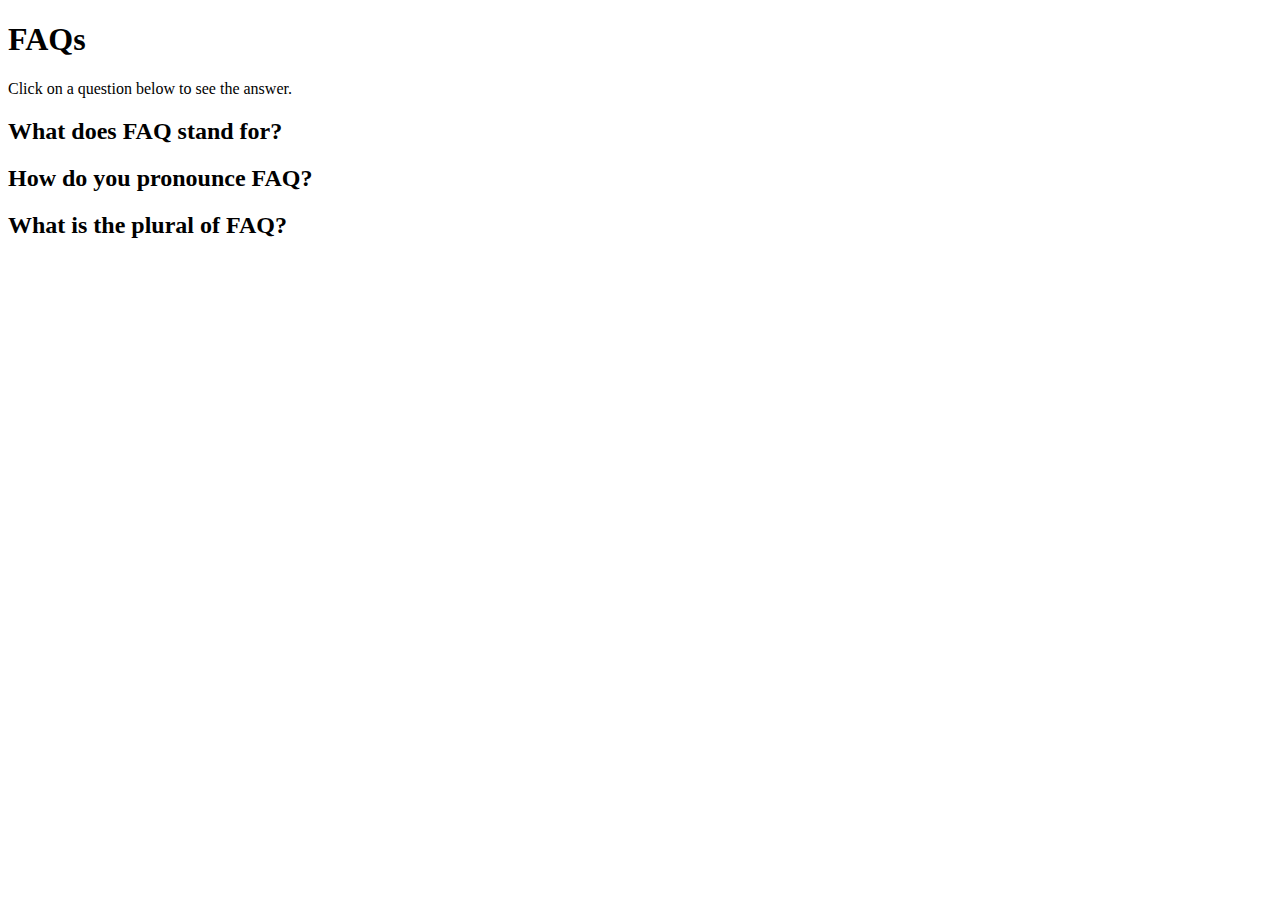
<file: class_11/FAQ - Redux/index.html>
<!DOCTYPE html>
<html lang="en">
	<head>
    	<meta charset="utf-8">
    	<meta name="description" content="Your description goes here">
    	<meta name="keywords" content="one, two, three">

		<title>FAQ</title>

		<!-- external CSS link -->

	</head>
	<body>
		<h1>FAQs</h1>

			<p>Click on a question below to see the answer.</p>

			<div class="faq-section">
				<h2 id="question1">What does FAQ stand for?</h2>
				<p id="answer1">It stands for Frequently Asked Question(s).</p>
			</div>

			<div class="faq-section">
				<h2 id="question2">How do you pronounce FAQ?</h2>
				<p id="answer2">Some spell it out, “F. A. Q.” Others pronounce it as a word, “fak.”</p>
			</div>

			<div>
				<h2 id="question3">What is the plural of FAQ?</h2>
				<p id="answer3">The “Q” can stand for <em>Question</em> or <em>Questions</em>. While this means “FAQ” is an acceptable plural, “FAQs” is recommended for clarity.</p>
			</div>

		<script src="https://ajax.googleapis.com/ajax/libs/jquery/1.12.2/jquery.min.js"></script>
		<script src="js/index.js"></script>
	</body>
</html>
</file>
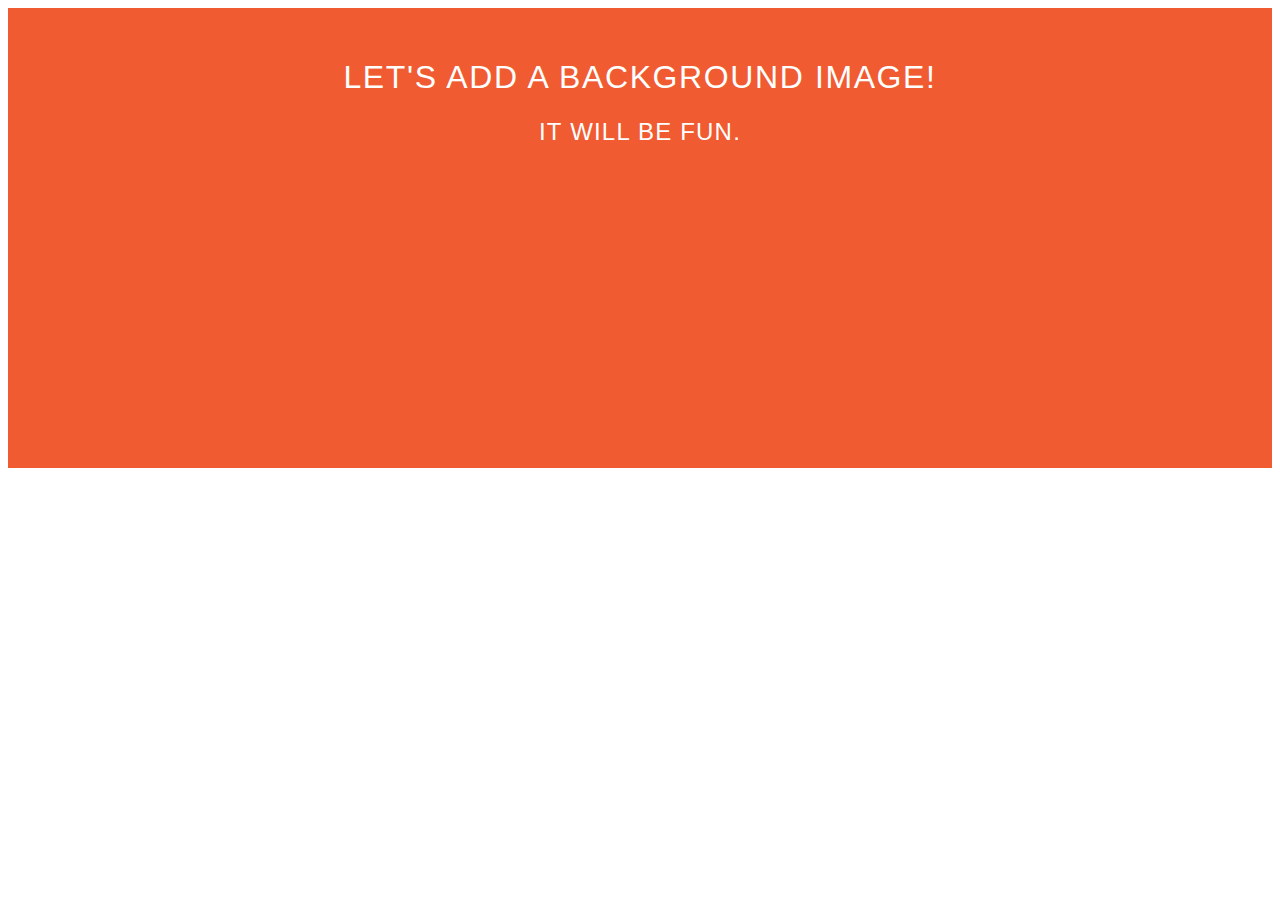
<file: class_4/04_starter_layout/background-image/index.html>
<!DOCTYPE html>
<html lang="en">
<head>
	<meta charset="UTF-8">
	<title>Background Image</title>
	<link rel="stylesheet" href="css/style.css">
</head>
<body>

	<header>
		<h1>Let's add a background Image!</h1>
		<h2>It will be fun.</h2>
	</header>
	
</body>
</html>
</file>
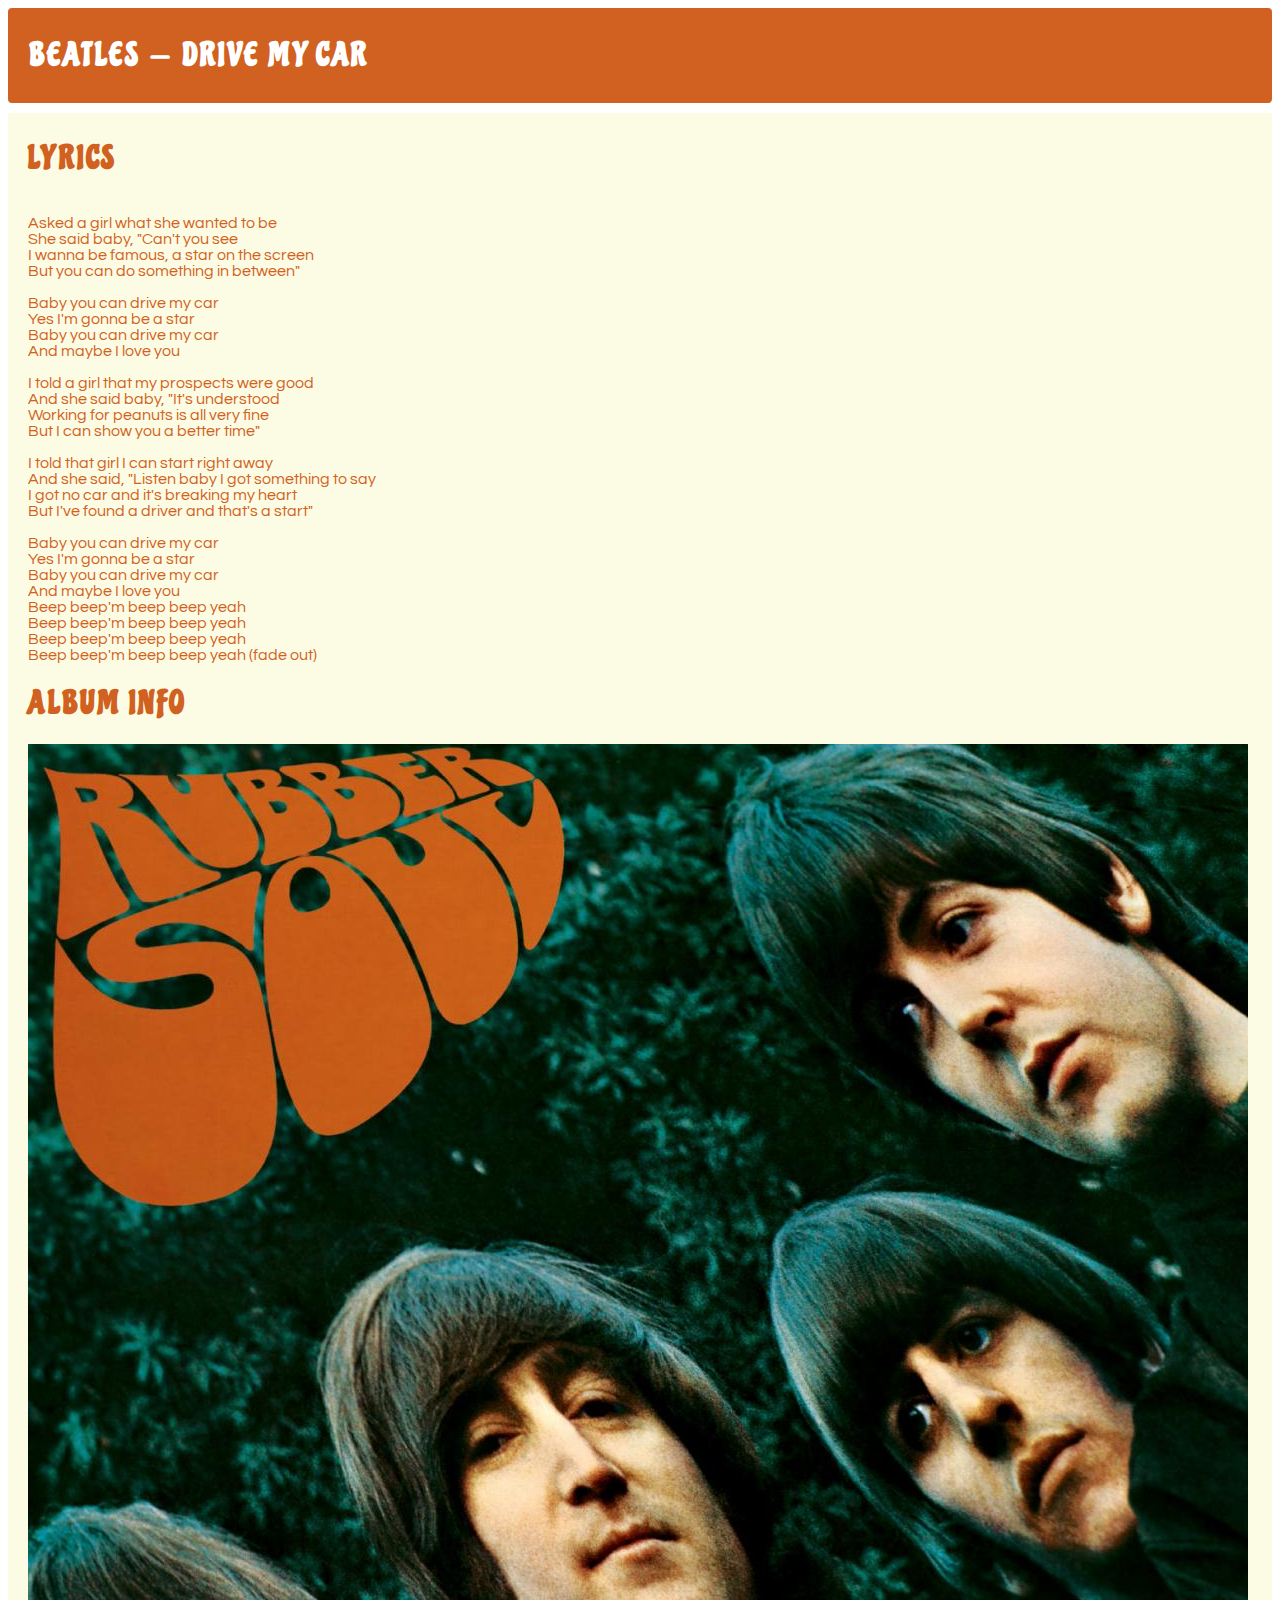
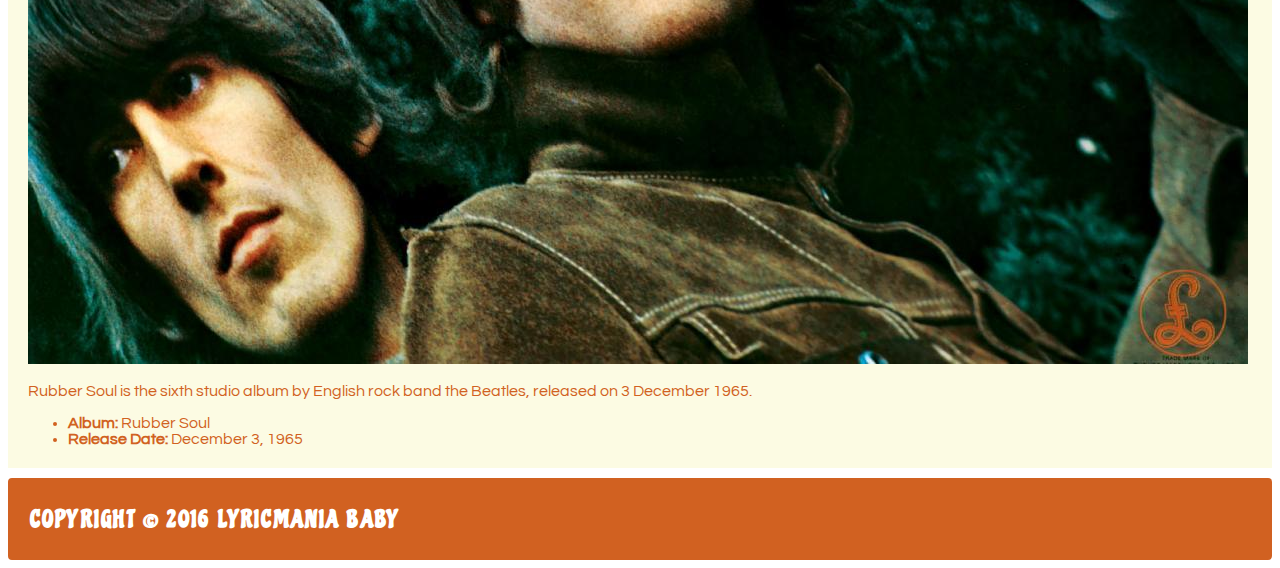
<file: class_4/04_starter_layout/multi_column_lab/index.html>
<!DOCTYPE html>
<html lang="en">
<head>
	<meta charset="UTF-8">
	<title>Floating Sections</title>
	<link href='https://fonts.googleapis.com/css?family=Chicle' rel='stylesheet' type='text/css'>
	<link href='https://fonts.googleapis.com/css?family=Questrial' rel='stylesheet' type='text/css'>
	<link rel="stylesheet" href="css/style.css">
</head>
<body>

	<div id="page">

		<header>
		  <h1>Beatles &mdash; Drive my Car</h1>
		</header>
		<div class="content">
			
			<!-- #1 Wrap this content with a section -->

			  <h1>Lyrics</h1>
			  <p><br>
			  	Asked a girl what she wanted to be<br>
					She said baby, "Can't you see<br>
					I wanna be famous, a star on the screen<br>
					But you can do something in between"<br>
					<br>
					Baby you can drive my car<br>
					Yes I'm gonna be a star<br>
					Baby you can drive my car<br>
					And maybe I love you<br>
					<br>
					I told a girl that my prospects were good<br>
					And she said baby, "It's understood<br>
					Working for peanuts is all very fine<br>
					But I can show you a better time"<br>
					<br>
					I told that girl I can start right away<br>
					And she said, "Listen baby I got something to say<br>
					I got no car and it's breaking my heart<br>
					But I've found a driver and that's a start"<br>
					<br>
					Baby you can drive my car<br>
					Yes I'm gonna be a star<br>
					Baby you can drive my car<br>
					And maybe I love you<br>
					Beep beep'm beep beep yeah<br>
					Beep beep'm beep beep yeah<br>
					Beep beep'm beep beep yeah<br>
					Beep beep'm beep beep yeah (fade out)<br>
			  </p>



			<!-- #2 Wrap this content with an aside  -->

			  <h1>Album Info</h1>
			  <img src="images/rubber_soul.jpg" alt="Rubber Soul Album Cover">
			  <p>Rubber Soul is the sixth studio album by English rock band the Beatles, released on 3 December 1965.</p>
			  <ul>
			  	<li><strong>Album:</strong> Rubber Soul</li>
			  	<li><strong>Release Date:</strong> December 3, 1965</li>
			  </ul>



		</div>


		<footer>
		  <h2>Copyright &copy; 2016 Lyricmania Baby</h2>
		</footer>

	</div>
	
</body>
</html>
</file>
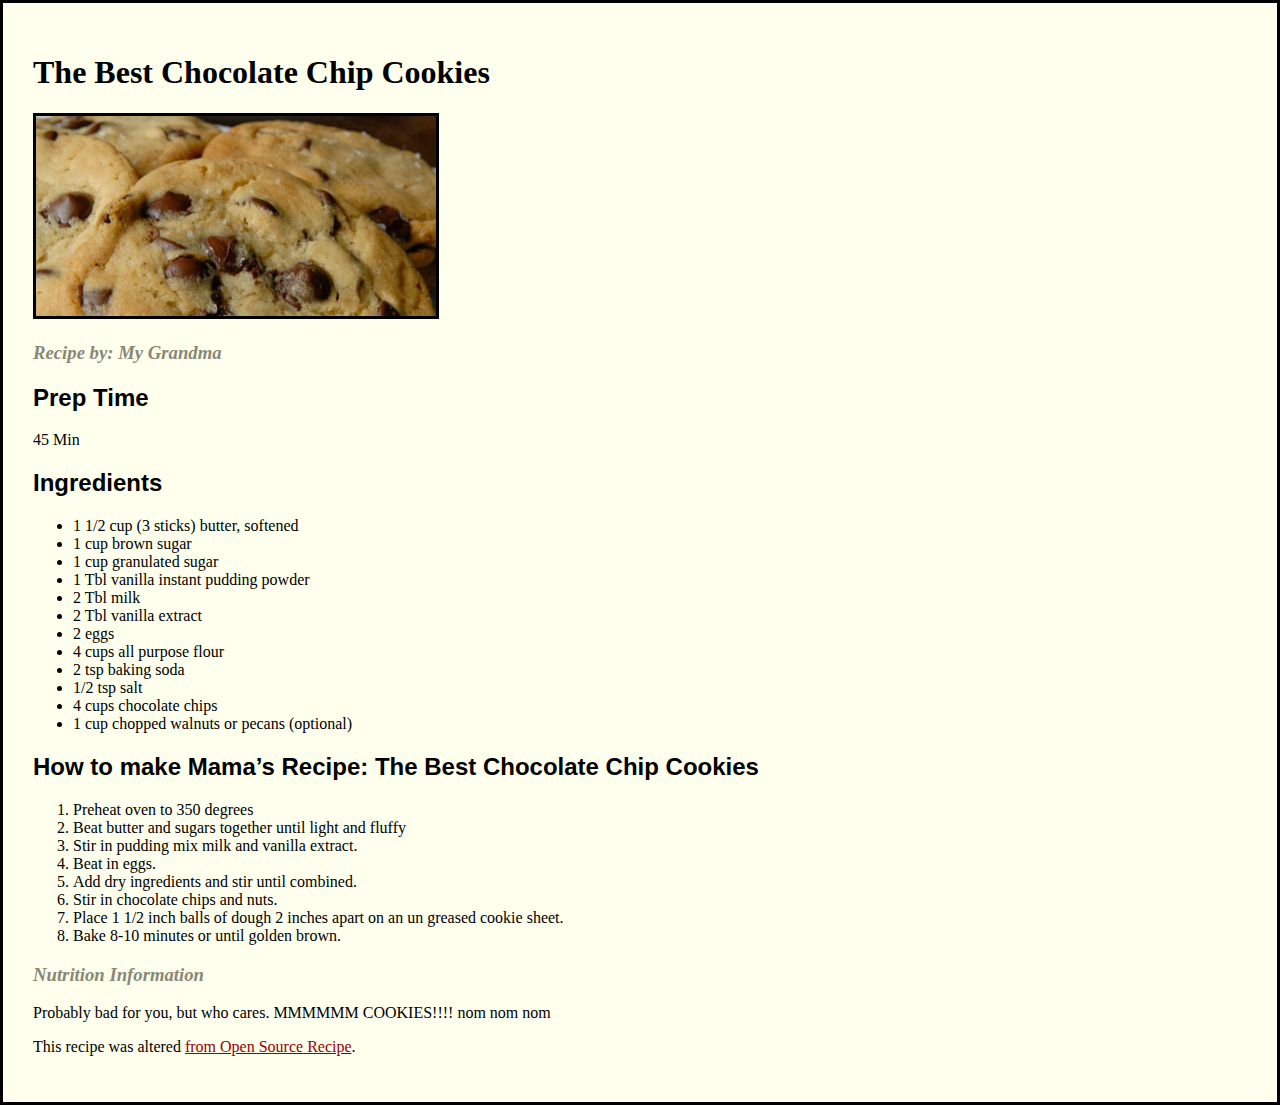
<file: Week_01_Basics/01_html_basics/solution/cookie_recipe/index.html>
﻿<!doctype html>
	<head>
		<meta charset="utf-8">
		<title>Cookies</title>
		<link rel="stylesheet" href="style.css">
	</head>
	<body>

		<h1>The Best Chocolate Chip Cookies</h1>

		<img src="cookies.jpg" width="400">

		<h3>Recipe by: My Grandma</h3>


		<h2>Prep Time</h2>
		<p>45 Min</p>
		
		<h2>Ingredients</h2>
		<ul>
			<li>1 1/2 cup (3 sticks) butter, softened</li>
			<li>1 cup brown sugar</li>
			<li>1 cup granulated sugar</li>
			<li>1 Tbl vanilla instant pudding powder</li>
			<li>2 Tbl milk</li>
			<li>2 Tbl vanilla extract</li>
			<li>2 eggs</li>
			<li>4 cups all purpose flour</li>
			<li>2 tsp baking soda</li>
			<li>1/2 tsp salt</li>
			<li>4 cups chocolate chips</li>
			<li>1 cup chopped walnuts or pecans (optional)</li>

		</ul>

		
		<h2>How to make Mama’s Recipe: The Best Chocolate Chip Cookies</h2>

		<ol>
			<li>Preheat oven to 350 degrees</li>
			<li>Beat butter and sugars together until light and fluffy</li>
			<li>Stir in pudding mix milk and vanilla extract.</li>
			<li>Beat in eggs.</li>
			<li>Add dry ingredients and stir until combined.</li>
			<li>Stir in chocolate chips and nuts.</li>
			<li>Place 1 1/2 inch balls of dough 2 inches apart on an un greased cookie sheet.</li>
			<li>Bake 8-10 minutes or until golden brown.</li>
		</ol>
		

		<h3>Nutrition Information</h3>

		<p>Probably bad for you, but who cares. MMMMMM COOKIES!!!! nom nom nom</p>

		<p>This recipe was altered <a href= "http://www.opensourcefood.com/people/Amanori/recipes/mamas-recipe-the-best-chocolate-chip-cookies">from Open Source Recipe</a>.</p>

	</body>
</html>
</file>
<file: class_4/04_starter_layout/background-image/css/style.css>
h1, h2 {
	font-weight: normal;
	letter-spacing: .05em;
	-webkit-font-smoothing: antialiased;
}

header {
	font-family: sans-serif;
	text-transform: uppercase;
	text-align: center;
	color: white;
	padding: 30px;
	min-height: 400px;
	background-color: #F15B31;


}
</file>
<file: class_4/04_starter_layout/multi_column_lab/css/style.css>
body {
  font-family: 'Questrial', sans-serif;
  color: #D16121;
  -webkit-font-smoothing: antialiased;
}

h1, h2 {
  font-family: 'Chicle', cursive;
  text-transform: uppercase;
  letter-spacing: .09em;
}

header, footer {
  padding: 5px 20px;
  border: 2px solid #D16121;
  border-radius: 4px;
  background: #D16121;
  color: #fff;
}

aside img {
	max-width: 100%;
}



/*----------------------------------------------
  C O L U M N   L A Y O U T
------------------------------------------------*/

/*
INSTRUCTIONS:
STEPS 1 & 2 are in the index.html file
*/

/* 3. Add display: flex; to flex-container */
/* 4. Give each flex item a width in percentages */

/* Flex container */
.content {
  background-color: #FCFBE3;
  padding: 5px 20px;
  margin: 10px 0;

}

/* Flex item (left column) */
section {

}

/* Flex item (right column) */
aside {


}
</file>
<file: Week_01_Basics/01_html_basics/solution/cookie_recipe/style.css>
body {
  background: #FFE;
  margin: 0;
  border: 3px solid black;
  padding: 30px;
}

h1 {
  font-family: Georgia, serif;
}

h2 {
  font-family: sans-serif;
}

h3 {
   color: #887;
  font-style: italic;
}

h4 {
  color: #887;
}

a {
  color: #900;
}

img {
	border: 3px solid black;
}
</file>
